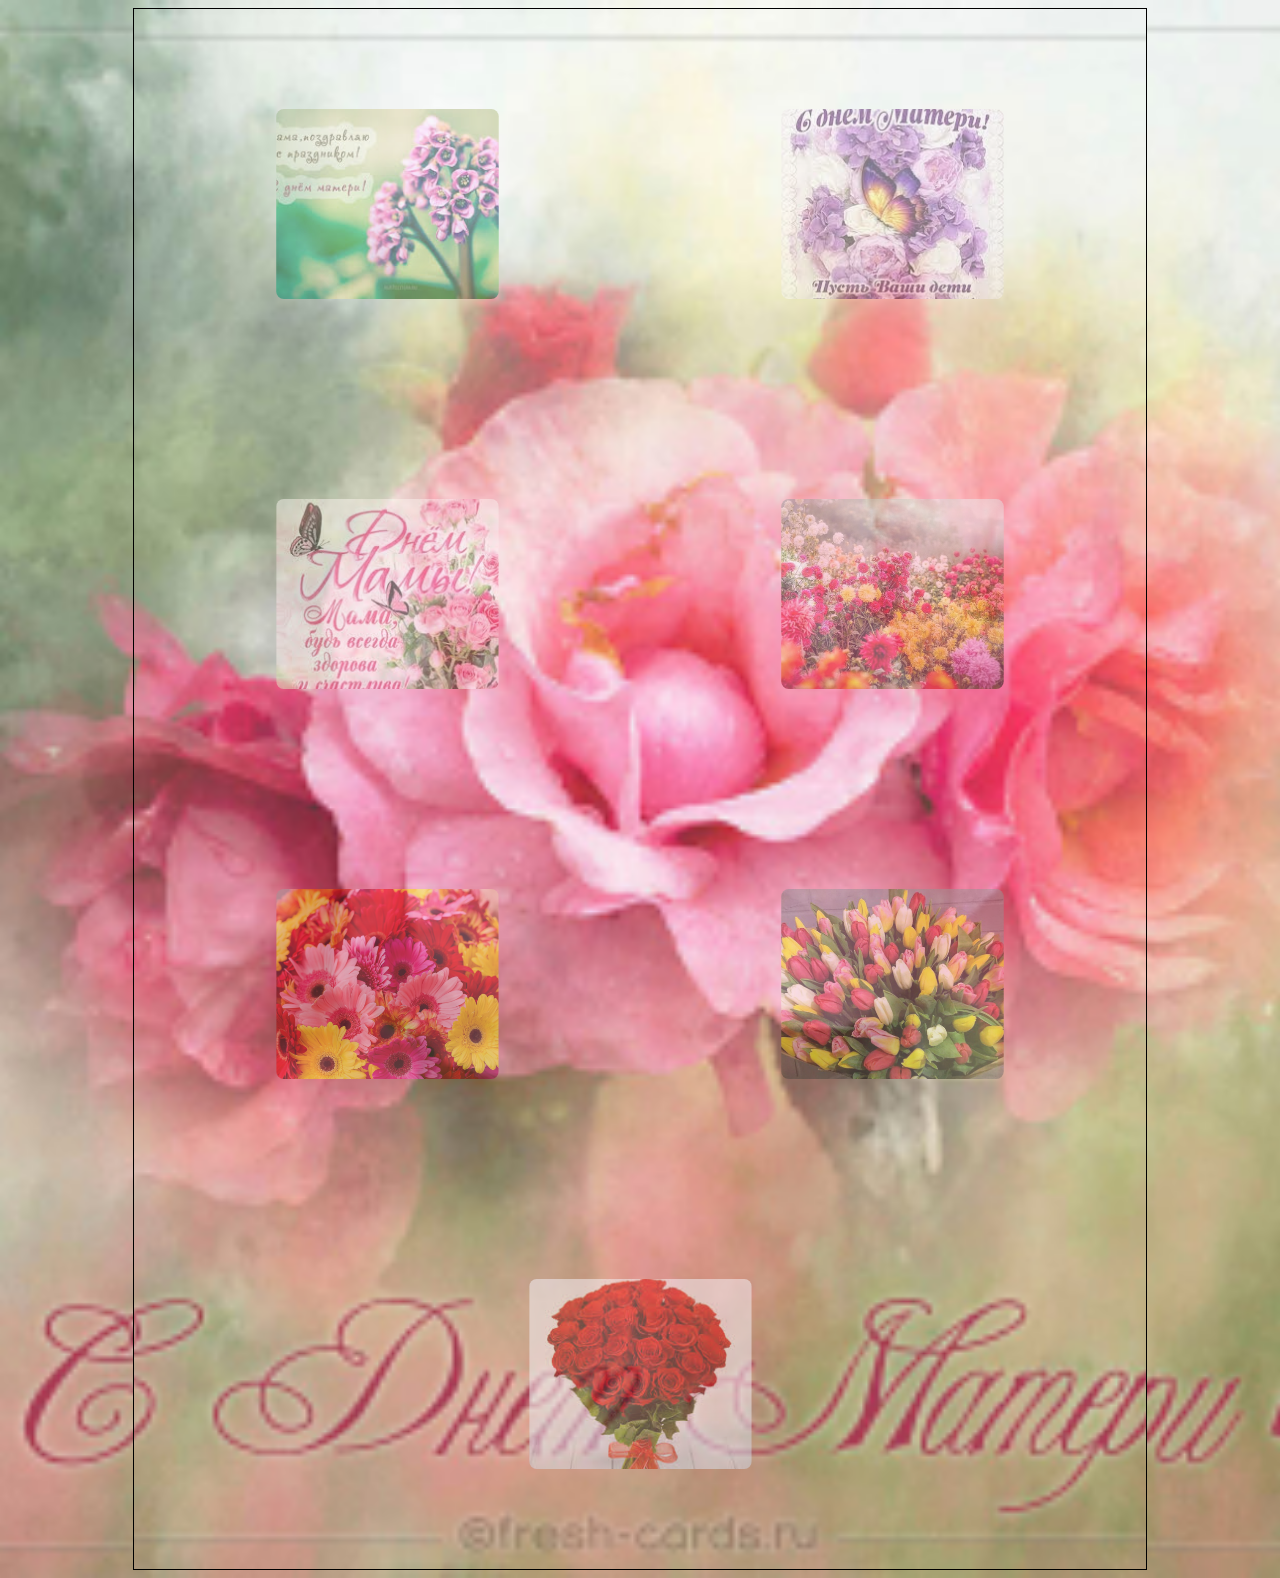
<file: gallery/index.html>
<!DOCTYPE html>
<html>
<head>
	<title>Gallery</title>
	<link rel="stylesheet" type="text/css" href="main.css">
</head>
<body>
	<div class="main">
		<a href="img/10jpg" target="_blank" class="item img10"></a>
		<a href="img/11jpg" target="_blank" class="item img11"></a>
		<a href="img/9jpg" target="_blank" class="item img9"></a>
		<a href="img/16jpg" target="_blank" class="item img16"></a>
		<a href="img/15jpg" target="_blank" class="item img15"></a>
		<a href="img/14jpg" target="_blank" class="item img14"></a>
		<a href="img/13jpg" target="_blank" class="item img13"></a>
	</div>
</body>
</html>
</file>
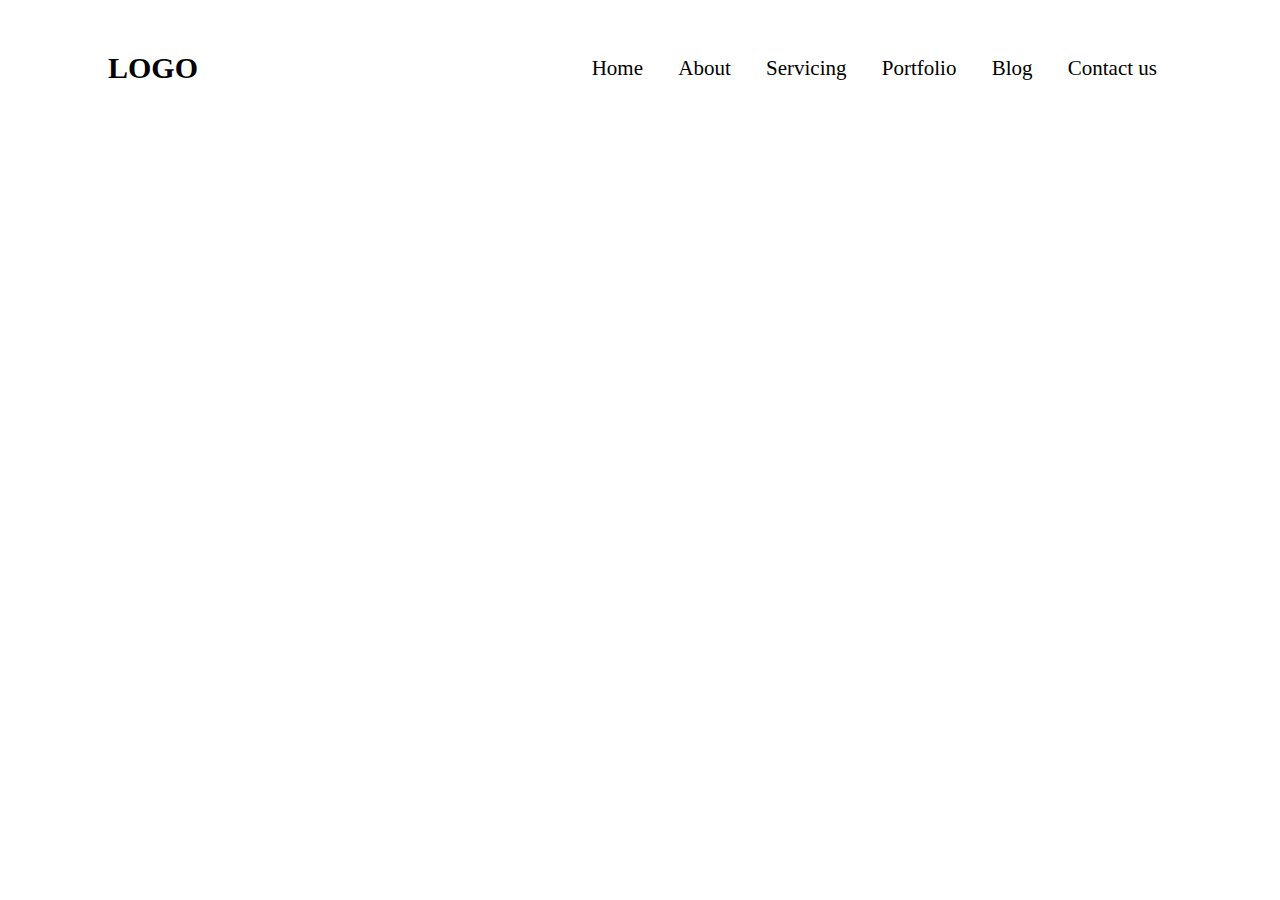
<file: gimp/index.html>
<!DOCTYPE html>
<html>
<head>
    <title>NewSite</title>
    <link rel="stylesheet" type="text/css" href="main.css">
</head>
<body>
    <div class="navigation">
        <div class="logo">LOGO</div>
        <div class="nav-links">
            <a href="">Home</a>
            <a href="">About</a>
            <a href="">Servicing</a>
            <a href="">Portfolio</a>
            <a href="">Blog</a>
            <a href="">Contact us</a>
        </div>
    </div>

</body>
</html>
</file>
<file: gallery/main.css>
body{
    background-image: url(img/12.jpg);
    background-position: center;
    background-size: cover;


}
.main{

    width: 80%;
    margin: auto;
    border: 1px solid black;
    display: flex;
    flex-wrap: wrap;
    justify-content: space-around;
    background-image: url(img/12.jpg);
    background-position: center;
    background-size: cover;
}

.item{
    width: 44%;
    height: 380px;
    background-image: url(img/12.jpg);
    background-position: center;  
    background-size: cover;
    margin: 5px;
    border-radius: 15px;
    opacity: 0.5;
    transform: scale(0.5);
    
}
.item:hover{
opacity:1;
transition: 1s;
transform: scale(1);
}
.img10{background-image: url(img/10.jpg);
}
.img11{background-image: url(img/11.jpg);
}
.img9{background-image: url(img/9.jpg);
}
.img16{background-image: url(img/16.jpg);
}
.img15{background-image: url(img/15.jpg);
}
.img14{background-image: url(img/14.jpg);
}
.img13{background-image: url(img/13.jpg);
}
</file>
<file: gimp/main.css>
*{
    font-family: cursive;    
}

.navigation{
    height: 120px;
    display: flex;
    justify-content: space-between;
    align-items: center;
}
.logo{
    margin-left: 100px;
    font-size: 30px;
    font-weight: bold;
}
.nav-links{
    margin-right: 100px;
    font-size: 21px;    
}
.nav-links > a{
    text-decoration: none;
    color: black;
    margin: 10px;
    padding: 5px;
    transition: 0.6s;
}
.nav-links > a:hover{
    background-color: black;
    color: white;
    border-radius: 10px;
}
</file>
